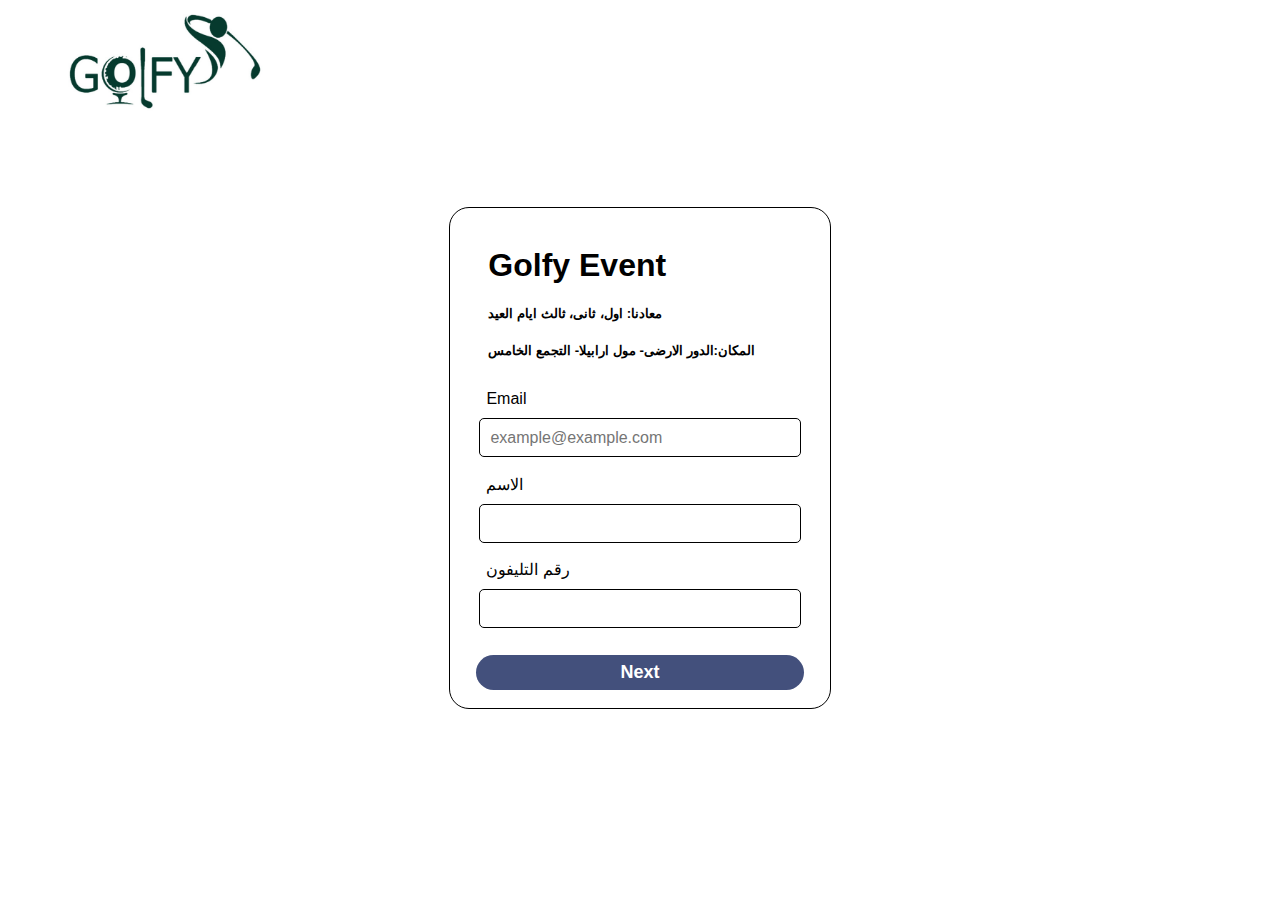
<file: index.html>
<!DOCTYPE html>
<html lang="en">
<head>
    <meta charset="UTF-8">
    <meta http-equiv="X-UA-Compatible" content="IE=edge">
    <meta name="viewport" content="width=device-width, initial-scale=1.0">
    <title>Golfy Event</title>
    <link rel="stylesheet" type="text/css" href="style.css">
</head>
<body>

    <section class="container">

        <div class="logoDiv">
            <img src="img/Golfy Logo.jpg">
        </div>

        <div class="titleDiv">
            <h1>Golfy Event</h1>
            <h5>معادنا: اول، ثانى، ثالث ايام العيد</h5>
            <h5>المكان:الدور الارضى- مول ارابيلا- التجمع الخامس</h5>
        </div>

        <div class="inputDiv">
            <div>Email</div>
            <input id="input1" type="email" placeholder="example@example.com">
        </div>
        <div class="inputDiv">
            <div>الاسم</div>
            <input id="input2" type="text" placeholder="">
        </div>
        <div class="inputDiv">
            <div>رقم التليفون</div>
            <input id="input3" type="text">
        </div>
        <div>
            <button id="batoni">Next</button>
        </div>

    </section>

    <script src="script.js"></script>
    
</body>
</html>
</file>
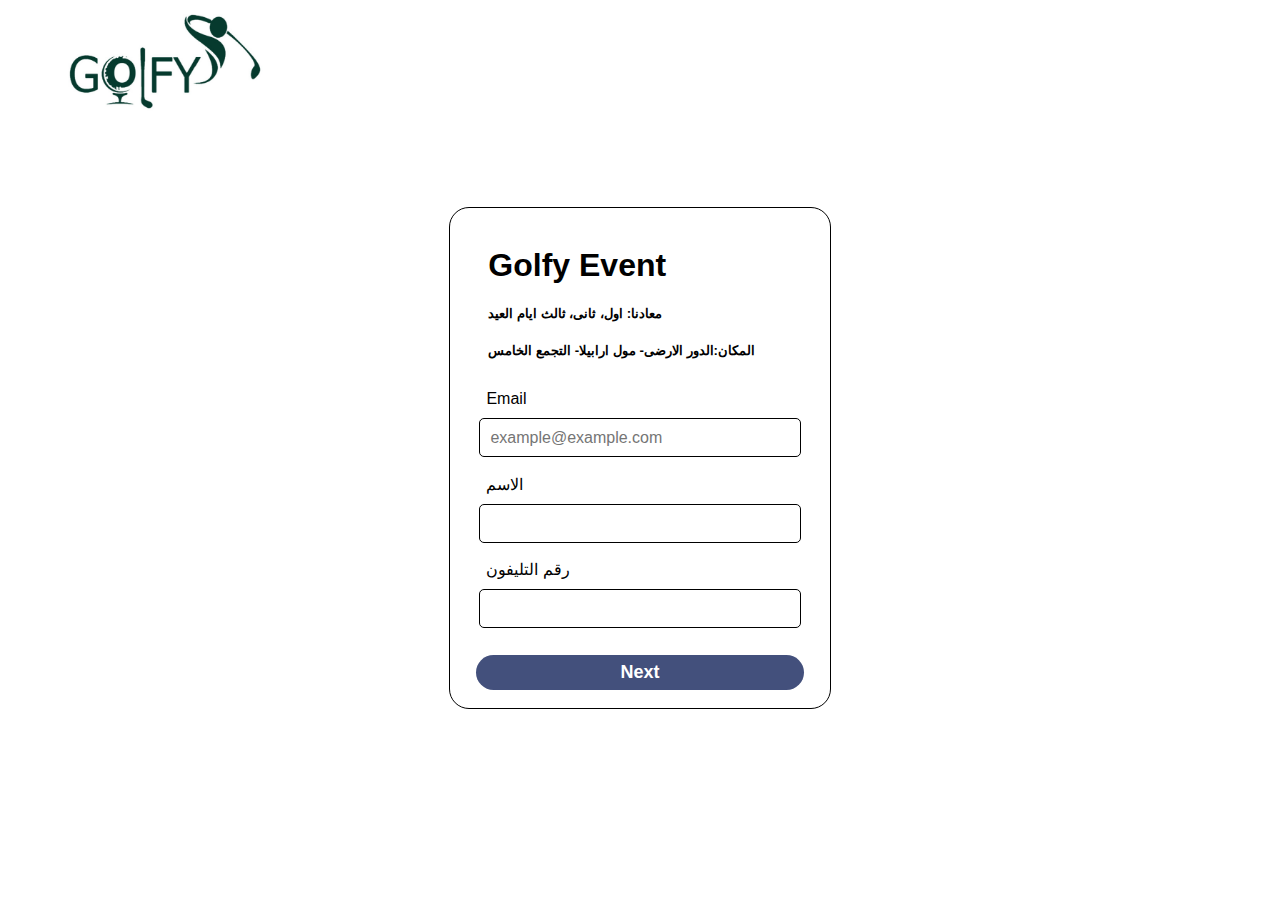
<file: firstpage.html>
<!DOCTYPE html>
<html lang="en">
<head>
    <meta charset="UTF-8">
    <meta http-equiv="X-UA-Compatible" content="IE=edge">
    <meta name="viewport" content="width=device-width, initial-scale=1.0">
    <title>Golfy Event</title>
    <link rel="stylesheet" type="text/css" href="style.css">
</head>
<body>

    <section class="container">

        <div class="logoDiv">
            <img src="img/Golfy Logo.jpg">
        </div>

        <div class="titleDiv">
            <h1>Golfy Event</h1>
            <h5>معادنا: اول، ثانى، ثالث ايام العيد</h5>
            <h5>المكان:الدور الارضى- مول ارابيلا- التجمع الخامس</h5>
        </div>

        <div class="inputDiv">
            <div>Email</div>
            <input id="input1" type="email" placeholder="example@example.com">
        </div>
        <div class="inputDiv">
            <div>الاسم</div>
            <input id="input2" type="text" placeholder="">
        </div>
        <div class="inputDiv">
            <div>رقم التليفون</div>
            <input id="input3" type="text">
        </div>
        <div>
            <button id="batoni">Next</button>
        </div>

    </section>

    <script src="script.js"></script>
    
</body>
</html>
</file>
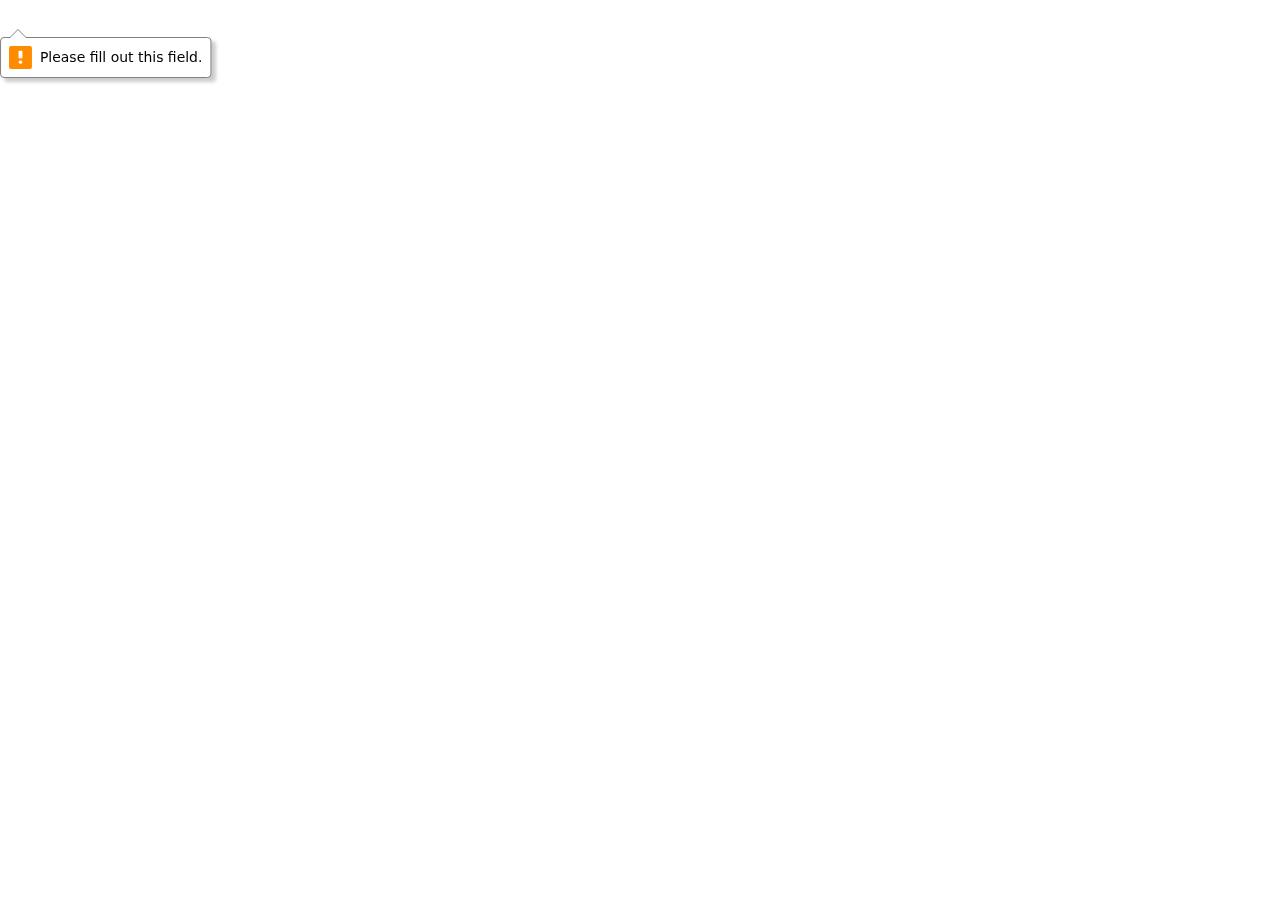
<file: form.html>
<!DOCTYPE html>
<html lang="en">
<head>
    <meta charset="UTF-8">
    <meta http-equiv="X-UA-Compatible" content="IE=edge">
    <meta name="viewport" content="initial-scale=1.0">
    <title>Document</title>
</head>
<body style="opacity:0">

    <form 
  method="POST" 
  action="https://script.google.com/macros/s/AKfycbzIOL7M3SchQW-pK18nEaQwO6l7pzLWSLh_rxc_JDuPtFUpv6JAeGY5jiTNTidCpH-M8A/exec"
>
  <input id="input1" name="Email Address" type="email" placeholder="Email Address" required>
  <input id="input2" name="Name" type="text" placeholder="Name" required>
  <input id="input3" name="Number" type="text" placeholder="Number" required>
  <input id="input4" name="Golfy Discount" type="text" placeholder="Golfy Discount" required>
  <button id="batoni4" type="submit">Send</button>
</form>

<script src="script4.js"></script>
    
</body>
</html>
</file>
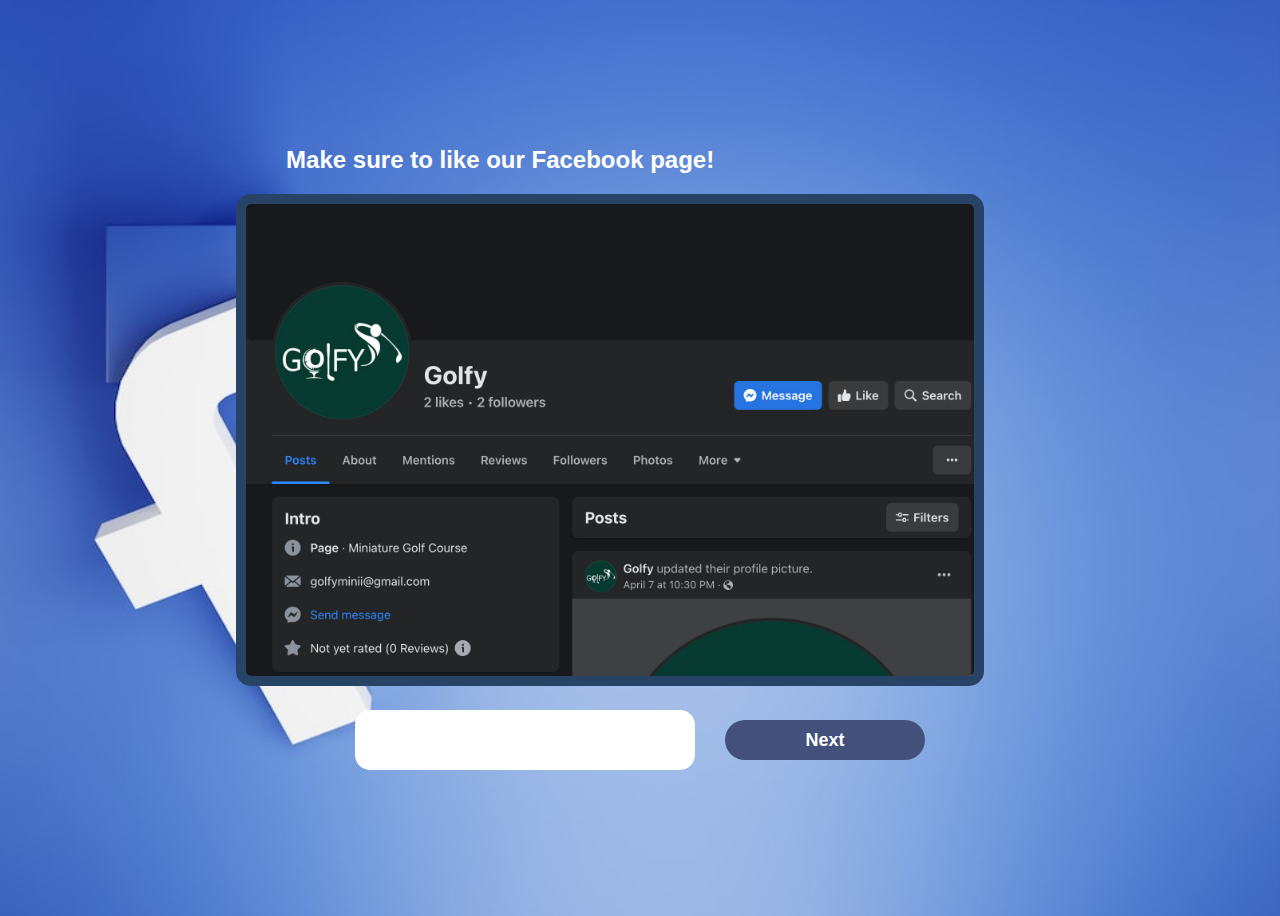
<file: secondpage.html>
<!DOCTYPE html>
<html lang="en">
<head>
    <meta charset="UTF-8">
    <meta http-equiv="X-UA-Compatible" content="IE=edge">
    <meta name="viewport" content="width=device-width, initial-scale=1.0">
    <title>Golfy Event</title>
    <link rel="stylesheet" type="text/css" href="style.css">
</head>
<body class="secondBody">

    <div class="containerTwo">

        <div class="sure">Make sure to like our Facebook page!</div>

        <div class="imgDiv">
            <a href="https://www.facebook.com/profile.php?id=100091564485151&mibextid=ZbWKwL" target="_blank"><img src="img/fb.jpg"></a>
        </div>
        <div class="row">
        <div class="iframeCont"><iframe src="https://www.facebook.com/plugins/like.php?href=https%3A%2F%2Fwww.facebook.com%2Fprofile.php%3Fid%3D100091564485151%26mibextid%3DZbWKwL&width=450&layout&action&size&share=false&height=35&appId" width="100%" height="45" style="border:none;overflow:hidden;display: flex;justify-content: center;align-items: center;"
         scrolling="no" frameborder="0" allowfullscreen="true" allow="autoplay; clipboard-write; encrypted-media; picture-in-picture; web-share"></iframe></div>


        <div class="btnDivTwo">
            <button id="batoni2">Next</button>
        </div>
        </div>

       

        <script src="script2.js"></script>
    
</body>
</html>
</file>
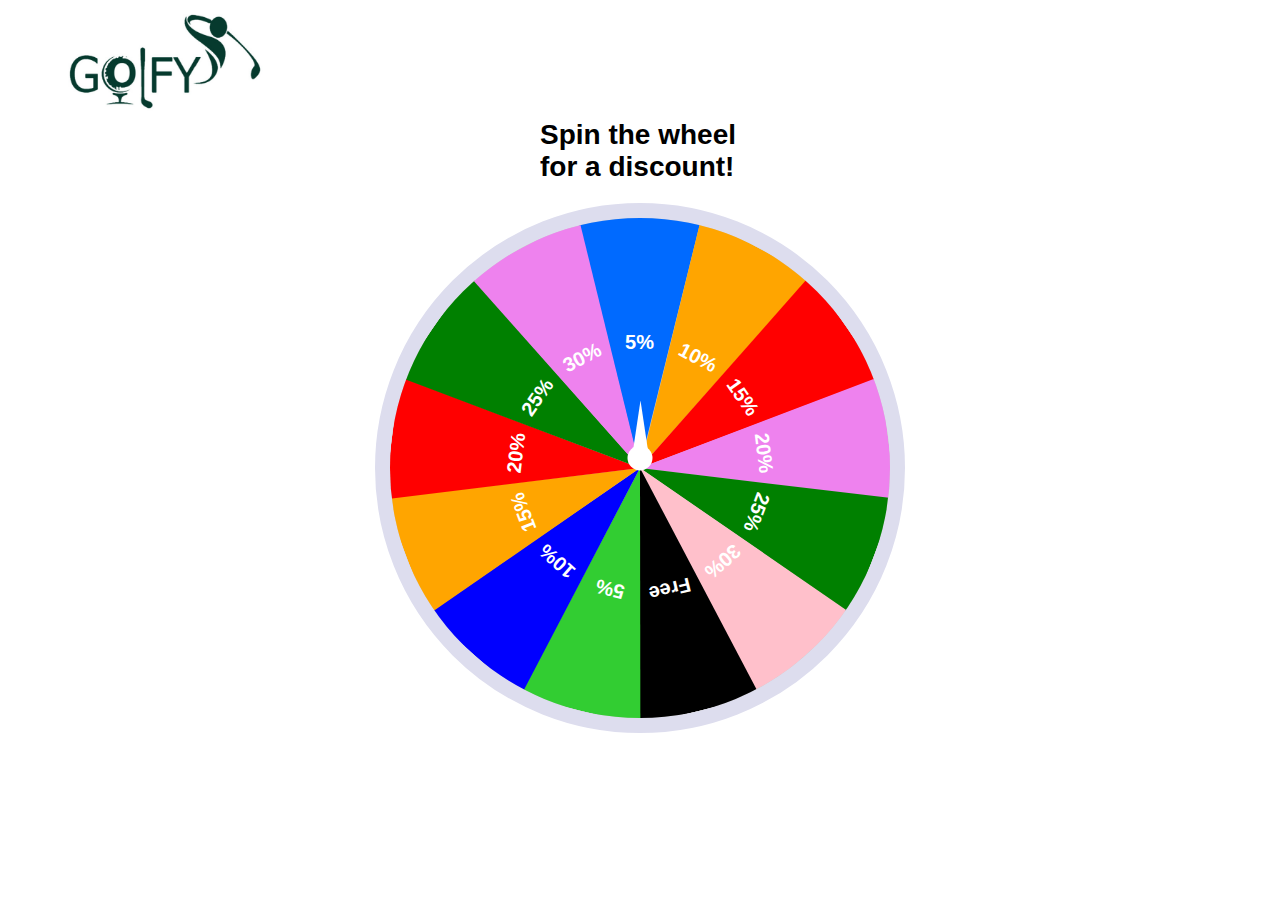
<file: thirdpage.html>
<!DOCTYPE html>
<html lang="en">
<head>
    <meta charset="UTF-8">
    <meta http-equiv="X-UA-Compatible" content="IE=edge">
    <meta name="viewport" content="width=device-width, initial-scale=1.0">
    <link rel="stylesheet" type="text/css" href="style.css">
    <title>Golf Event</title>
</head>
<body class="bodyThree">

    <div class="logoDiv">
        <img src="img/Golfy Logo.jpg">
    </div>

    <div class="containerThree">

        

        <div class="spin">Spin the wheel for a discount!</div>

        <div class="midDiv">Click to spin!</div>

        <div class="selector"><div class="blackArrow"></div>
            
        </div>
        <div class="wheelContainer">
            
            <div class="one">5%</div>
            <div class="two">10%</div>
            <div class="three">15%</div>
            <div class="four">20%</div>
            <div class="five">25%</div>
            <div class="six">30%</div>
            <div class="seven">Free</div>
            <div class="eight">5%</div>
            <div class="nine">10%</div>
            <div class="ten">15%</div>
            <div class="eleven">20%</div>
            <div class="twelve">25%</div>
            <div class="thirteen">30%</div>
        </div>

        <div>
            <button id="batoni3">Finish</button>
        </div>

    </div>

    <script src="script3.js"></script>
    
</body>
</html>
</file>
<file: style.css>
body{
    height: 100vh;
    display: flex;
    justify-content: center;
    align-items: center;
    font-family: Arial;
    overflow: hidden;

}

.container{
    height: 80%;
    width: 30%;
    display: flex;
    flex-direction: column;
    align-items: center;
    gap: 10px;
    border: 1px solid black;
    justify-content: center;
    max-height: 500px;
    min-width: 320px;
    border-radius: 20px;
}

.container div{
    width: 90%;
}

.titleDiv{
    width: 80%!important;
}

.inputDiv{
    display: flex;
    flex-direction: column;
    gap: 10px;
    align-items: center;
    height: 15%;
}

.inputDiv input{
    width: 90%;
    height: 100%;
    min-height: 35px;
    max-height: 35px;
    font-size: 16px;
    padding-left: 10px;
    border-radius: 5px;
    border: 1px solid black;
}

.inputDiv input:focus{
    outline: none;
    box-shadow: 0px 0px 0px 2px rgb(67, 80, 124);
    border: none;

}

.container div:last-child{
    justify-content: center;
    display: flex;
    align-items: center;
    padding-top: 10px;
}

.container button{
    width: 96%;
    background-color: rgb(67, 80, 124);
    height: 35px;
    display: flex;
    justify-content: center;
    align-items: center;
    border: none;
    border-radius: 20px;
    color: white;
    font-weight: 700;
    font-size: 18px;
    cursor: pointer;
}



/* Second Page */

._2pir{
    display: none;
}

.containerTwo{
    width: 80%;
    height: 90%;
    display: flex;
    align-items: center;
    justify-content: center;
    flex-direction: column;
    gap: 20px;
    position: relative;
}

.containerTwo div:first-child{
    width: 70%;
}

.containerTwo img{
    width: 90%;
    border-radius: 15px;
    border: 10px rgb(39, 67, 101) solid;
}

.containerTwo a{
    width: 50%;
}

.secondBody{
    background-image: url("img/fbbg.jpeg");
    background-size: 100% 100%;
    height: ;
    overflow-y: hidden;
}

.sure{
    font-size: 24px;
    width: 80%;
    color: white;
    font-weight: 700;
}

.imgDiv{
    width: 80%;
}

.iframeCont{
    background-color: white;
    height: 40px;
    width: 300px;
    max-width: 300px;
    padding: 20px 20px 0px 20px;
    display: flex;
    justify-self: center;
    align-items: center;
    border-radius: 15px;
}

.btnDivTwo{
    
    
}

.btnDivTwo button{
    background-color: rgb(67, 80, 124);
    height: 40px;
    width: 200px;
    display: flex;
    justify-content: center;
    align-items: center;
    border: none;
    border-radius: 20px;
    color: white;
    font-weight: 700;
    font-size: 18px;
    cursor: pointer;
}

.row{
    display: flex;
    justify-content: center;
    align-items: center;
    width: 80%;
    gap: 30px;
}

button:hover{
    opacity: 0.9;
}

button:active{
    opacity: 0.7;
}





/* Third Page */

.bodyThree{
    overflow: hidden;
}

.containerThree{
    display: flex;
    height: 100vh;
    justify-content: center;
    flex-direction: column;
    align-items: center;
    position: relative;
    gap: 20px;
}

.wheelContainer{
    height: 500px;
    width: 500px;
    background-color: #ccc;
    border-radius: 50%;
    border: 15px solid #dde;
    position: relative;
    overflow: hidden;
    cursor: pointer;
    transition: 2s;
}

.wheelContainer div{
    height: 50%;
    width: 124px;
    position: absolute;
    clip-path: polygon(100% 0, 50% 100%, 0 0);
    transform: translateX(-50%);
    transform-origin: bottom;
    text-align: center;
    display: flex;
    align-items: center;
    justify-content: center;
    font-size: 20px;
    font-weight: 700;
    color: white;
    left: 188px;
}

.one{
    left: 37.5%!important;
    background-color: rgb(0, 106, 255);

}
.two{
    background-color: orange;
    transform: rotate(27.692deg)!important;
}
.three{
    background-color: red;
    transform: rotate(27.692*2deg)!important;
}
.four{
    background-color: violet;
    transform: rotate(27.692*3deg)!important;
}
.five{
    background-color: green;
    transform: rotate(27.692*4deg)!important;
}
.six{
    background-color: pink;
    transform: rotate(27.692*5deg)!important;
}
.seven{
    background-color: black;
    transform: rotate(27.692*6deg)!important;
}
.eight{
    background-color: limegreen;
    transform: rotate(27.692*7deg)!important;
}
.nine{
    background-color: blue;
    transform: rotate(27.692*8deg)!important;
}
.ten{
    background-color: orange;
    transform: rotate(27.692*9deg)!important;
}
.eleven{
    background-color: red;
    transform: rotate(27.692*10deg)!important;
}
.twelve{
    background-color: green;
    transform: rotate(27.692*11deg)!important;
}
.thirteen{
    background-color: violet;
    transform: rotate(27.692*12deg)!important;
}

.midDiv{
    position: absolute;
    left: 50%;
    top: 50%;
    transform: translate(-50%,-50%);
    background-color: rgba(0, 0, 0, 0.8);
    width:500px;
    z-index: 11;
    color:white;
    font-weight: 700;
    font-size: 26px;
    text-align: center;
    display: flex;
    justify-content: center;
    align-items: center;
    height: 80px;
    border-radius: 15px;
    display: none;
}

.blackArrow{
    clip-path: polygon(80% 0, 20% 0, 50% 100%);
    background-color: white;
    position: absolute;
    height: 60px;
    width: 30px;
    transform: rotate(180deg);
    bottom: 10px;
    left: -2px;

}


.selector{
    width: 25px;
    height: 25px;
    border-radius: 50%;
    position: absolute;
    background-color: white;
    left: 50%;
    top: 50%;
    z-index: 10;
    transform: translate(-50%,-50%);
}

.spin{
    font-size: 28px;
    font-weight: 700;
    width: 200px;
}

.containerThree button{
    width: 200px;
    background-color: rgb(67, 80, 124);
    height: 45px;
    display: flex;
    opacity: 0;
    pointer-events: none;
    justify-content: center;
    align-items: center;
    border: none;
    border-radius: 10px;
    color: white;
    font-weight: 700;
    font-size: 18px;
    cursor: pointer;
}

.containerThree div:has(button){
    display: flex;
    justify-content: center;
    align-items: center;
}

.logoDiv{
    position: absolute;
    left: 0;
    top: -00px;
}

.logoDiv img{
    width: 300px;
}

@media only screen and (max-width:768px){
    body{
        background-color: ;
    }

    .logoDiv img{
        width: 120px;
    }

    .logoDiv{
        position: absolute;
        left: 0;
        top: -00px;
    }

    .iframeCont{
        width: 200px!important;
    }

    .row{
        flex-direction: column;
    }

    .sure{
        text-align: center;
    }

    .wheelContainer{
        width: 200px;
        height: 200px;

    }

    .wheelContainer div{
        width: 49.6px;
        left: 75.1px;
        height: 50%;
        font-size: 10px;
    }

    .selector{
        height: 15px;
        width: 15px;
        top: 52%;
    }

    .blackArrow{
        height: 30px;
        width: 19px;
    }


}
</file>
